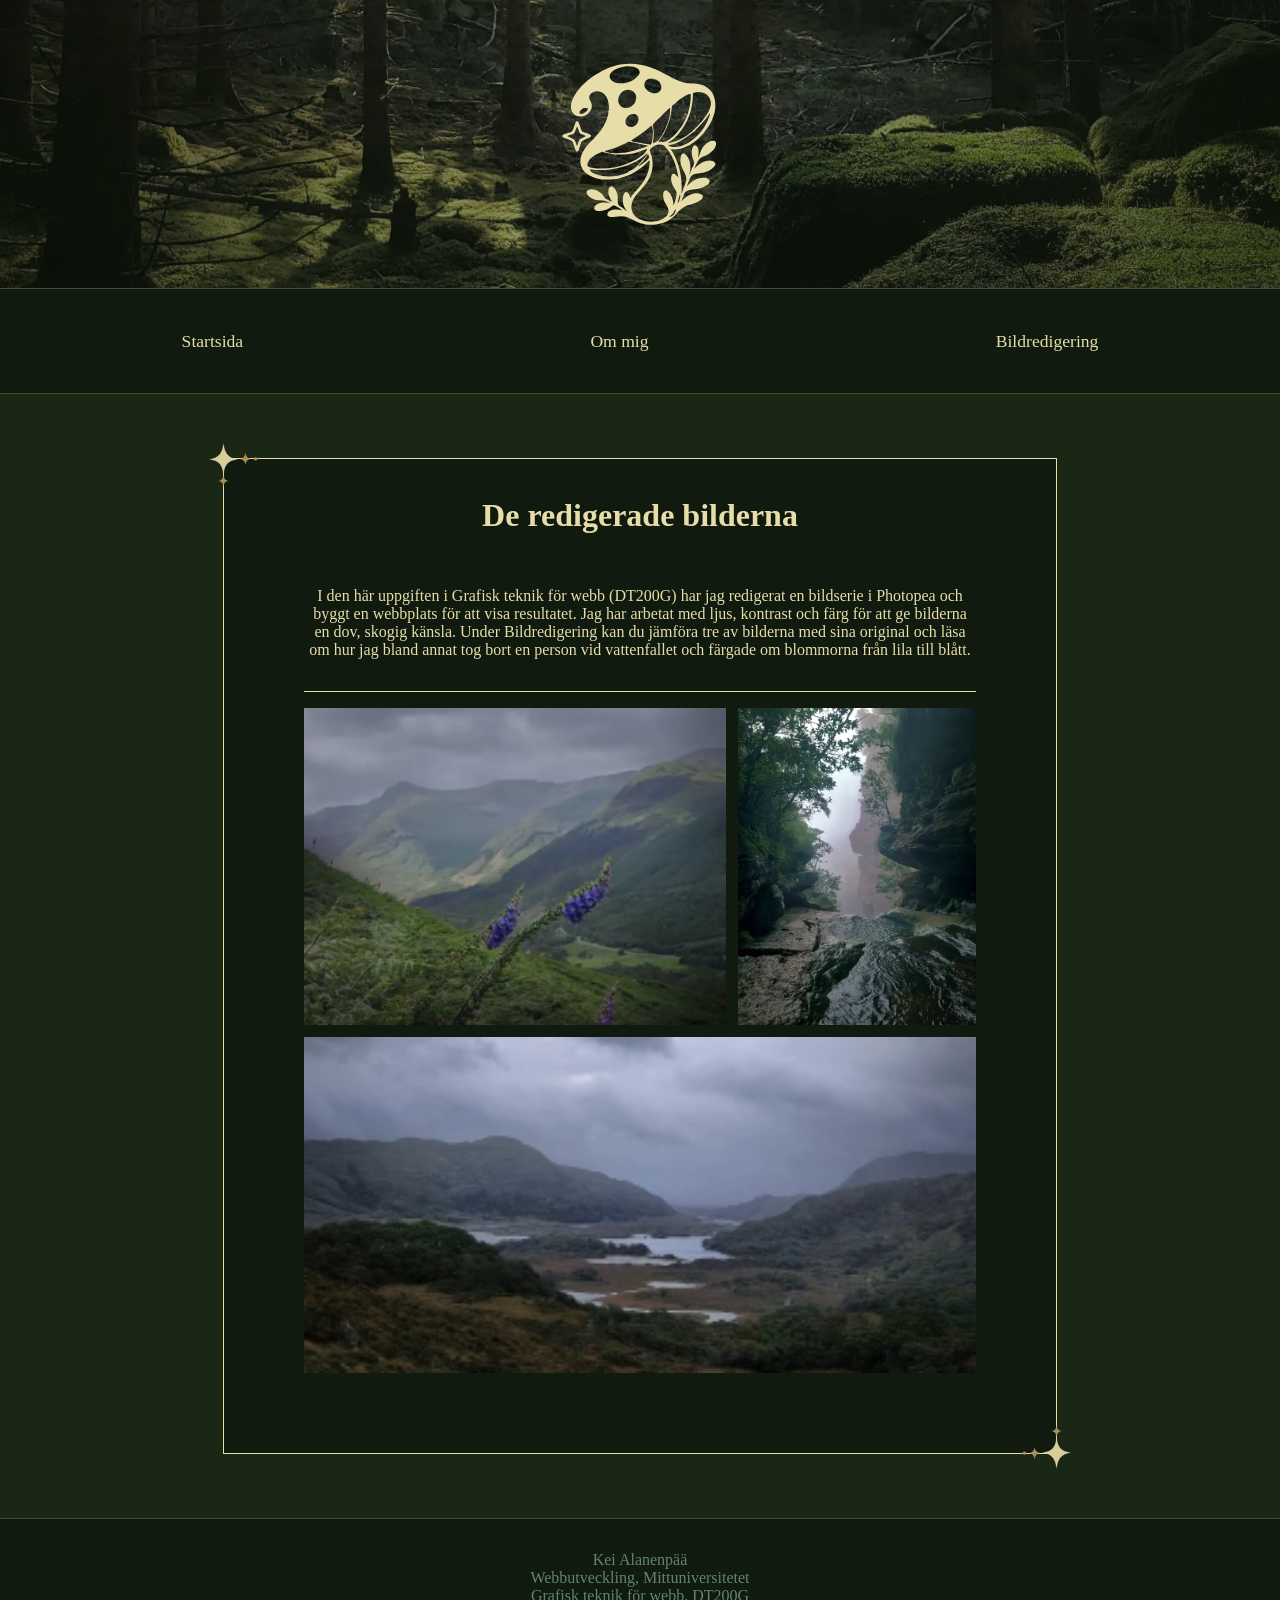
<file: index.html>
<!doctype html>
<html lang="sv">
  <head>
    <meta charset="UTF-8" />
    <meta name="viewport" content="width=device-width, initial-scale=1.0" />
    <title>Startsida</title>
    <link rel="stylesheet" href="styles.css" />
    <link rel="icon" href="images/favicon.ico" sizes="16x16" />
    <link rel="icon" href="images/favicon.png" type="image/png" sizes="32x32" />
  </head>

  <body>
    <header>
      <div class="header-content">
        <img class="svamp-logo" src="images/logo-svamp.svg" alt="" />

        <picture>
          <source
            srcset="
              bilder-Webp/header/header-600w.webp   600w,
              bilder-Webp/header/header-1200w.webp 1200w,
              bilder-Webp/header/header-1800w.webp 1800w
            "
            type="image/webp"
            sizes="100vw"
          />

          <img
            class="header-image"
            src="images/header.png"
            alt=""
            fetchpriority="high"
          />
        </picture>
      </div>

      <nav>
        <ul>
          <li><a href="index.html" aria-current="page">Startsida</a></li>
          <li><a href="om-mig.html">Om mig</a></li>
          <li><a href="bildredigering.html">Bildredigering</a></li>
        </ul>
      </nav>
    </header>

    <main>
      <div class="redigerade-bilder">
        <picture class="horn-dekoration horn-uppe">
          <source
            srcset="
              bilder-Webp/sparkles/sparkles-corner-96w.webp   96w,
              bilder-Webp/sparkles/sparkles-corner-192w.webp 192w,
              bilder-Webp/sparkles/sparkles-corner-288w.webp 288w
            "
            sizes="96px"
          />

          <img
            class="sparkles-corner"
            src="images/sparkles-corner.png"
            alt=""
          />
        </picture>

        <h1>De redigerade bilderna</h1>

        <p>
          I den här uppgiften i Grafisk teknik för webb (DT200G) har jag
          redigerat en bildserie i Photopea och byggt en webbplats för att visa
          resultatet. Jag har arbetat med ljus, kontrast och färg för att ge
          bilderna en dov, skogig känsla. Under Bildredigering kan du jämföra
          tre av bilderna med sina original och läsa om hur jag bland annat tog
          bort en person vid vattenfallet och färgade om blommorna från lila
          till blått.
        </p>

        <hr />

        <div class="startsida-galleri">
          <picture>
            <source
              srcset="
                bilder-Webp/bildserie001/bildserie001-edited-300w.webp   300w,
                bilder-Webp/bildserie001/bildserie001-edited-600w.webp   600w,
                bilder-Webp/bildserie001/bildserie001-edited-1200w.webp 1200w,
                bilder-Webp/bildserie001/bildserie001-edited-1800w.webp 1800w
              "
              type="image/webp"
              sizes="300px"
            />
            <img
              src="images/bildserie001-edited.jpg"
              alt="Blå blommor i förgrunden med en grön bergsdal bakom"
            />
          </picture>

          <picture>
            <source
              srcset="
                bilder-Webp/bildserie017/bildserie017-edited-300w.webp   300w,
                bilder-Webp/bildserie017/bildserie017-edited-600w.webp   600w,
                bilder-Webp/bildserie017/bildserie017-edited-1200w.webp 1200w,
                bilder-Webp/bildserie017/bildserie017-edited-1800w.webp 1800w
              "
              type="image/webp"
              sizes="300px"
            />
            <img
              src="images/bildserie017-edited.jpg"
              alt="Våta klippor och träd vid ett vattenfall i dimma"
            />
          </picture>
          <picture>
            <source
              srcset="
                bilder-Webp/bildserie004/bildserie004-edited-300w.webp   300w,
                bilder-Webp/bildserie004/bildserie004-edited-600w.webp   600w,
                bilder-Webp/bildserie004/bildserie004-edited-1200w.webp 1200w,
                bilder-Webp/bildserie004/bildserie004-edited-1800w.webp 1800w
              "
              type="image/webp"
              sizes="300px"
            />
            <img
              src="images/bildserie004-edited.jpg"
              alt="Sjöar mellan berg under en molnig himmel"
            />
          </picture>
        </div>
        <picture class="horn-dekoration horn-nere">
          <source
            srcset="
              bilder-Webp/sparkles/sparkles-corner-96w.webp   96w,
              bilder-Webp/sparkles/sparkles-corner-192w.webp 192w,
              bilder-Webp/sparkles/sparkles-corner-288w.webp 288w
            "
            sizes="96px"
          />

          <img
            class="sparkles-corner-2"
            src="images/sparkles-corner.png"
            alt=""
          />
        </picture>
      </div>
    </main>

    <footer>
      <p>
        Kei Alanenpää<br />
        Webbutveckling, Mittuniversitetet<br />
        Grafisk teknik för webb, DT200G
      </p>
    </footer>
  </body>
</html>
</file>
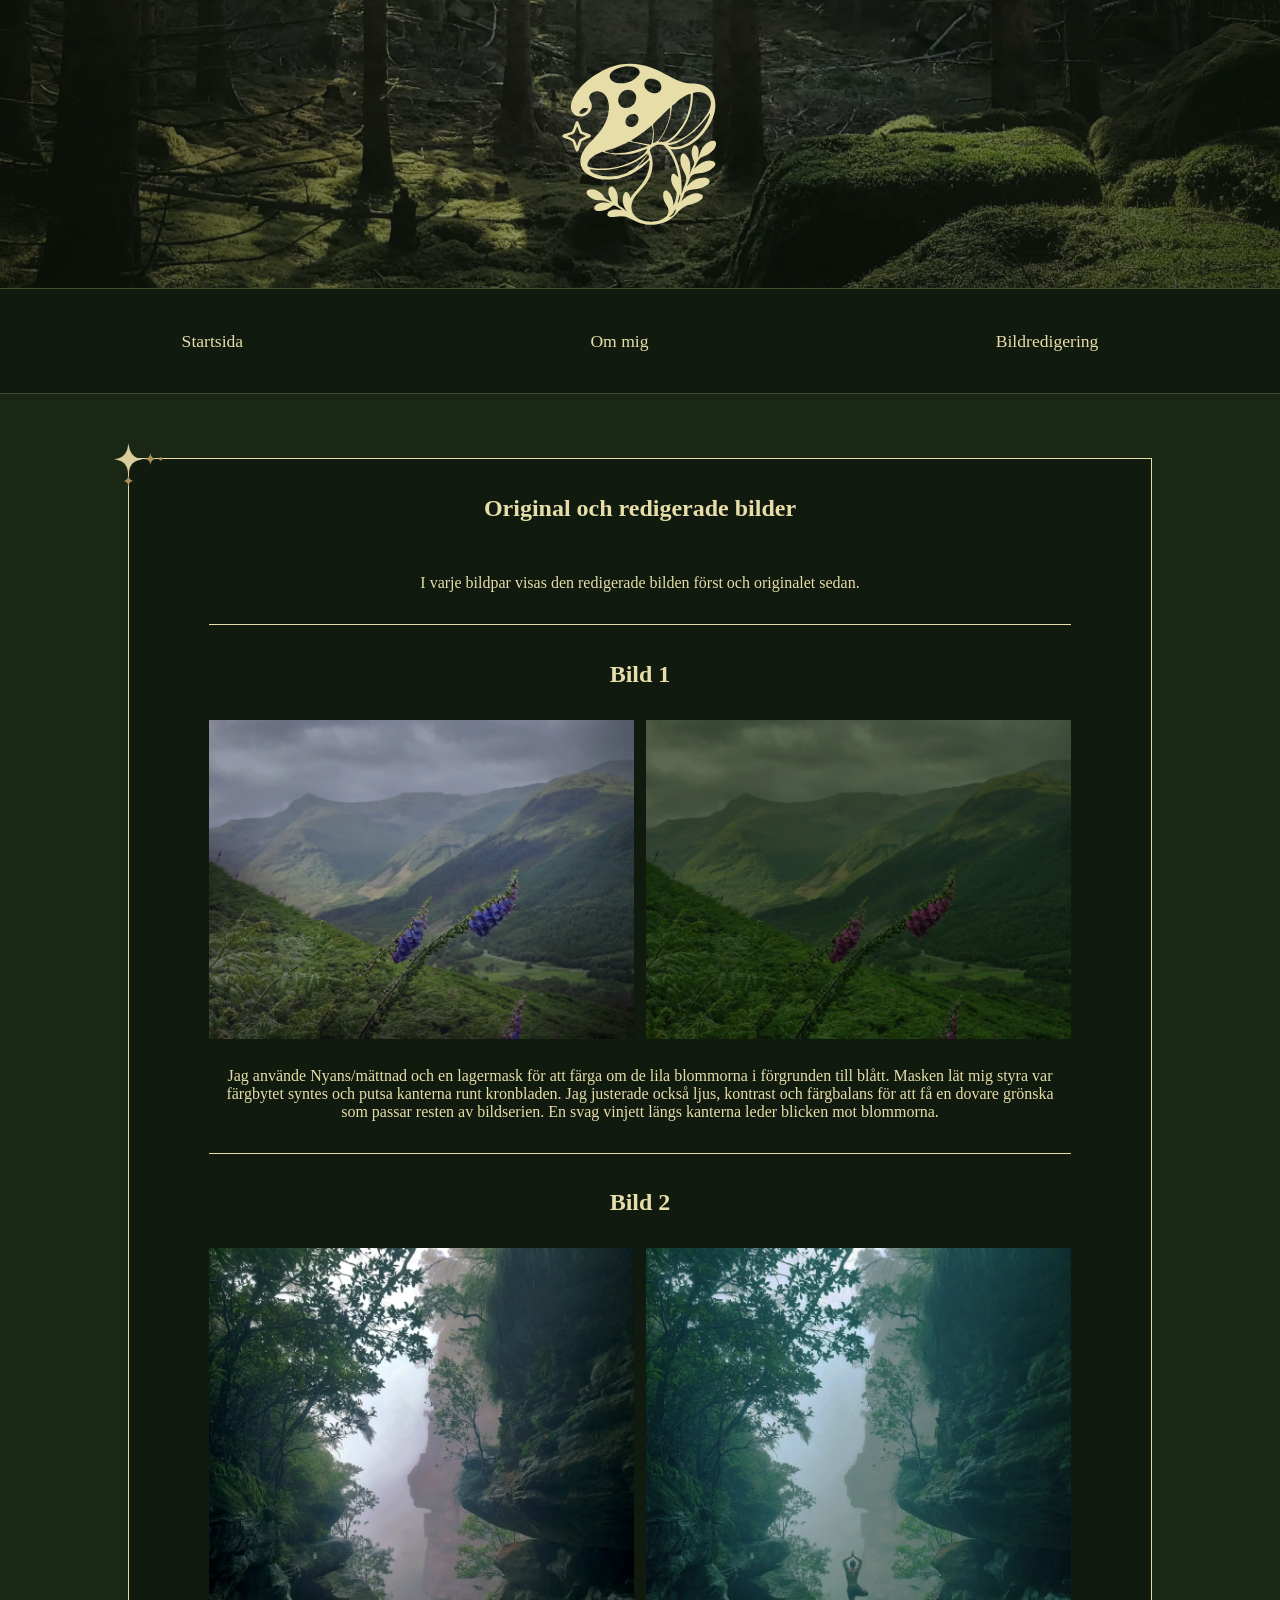
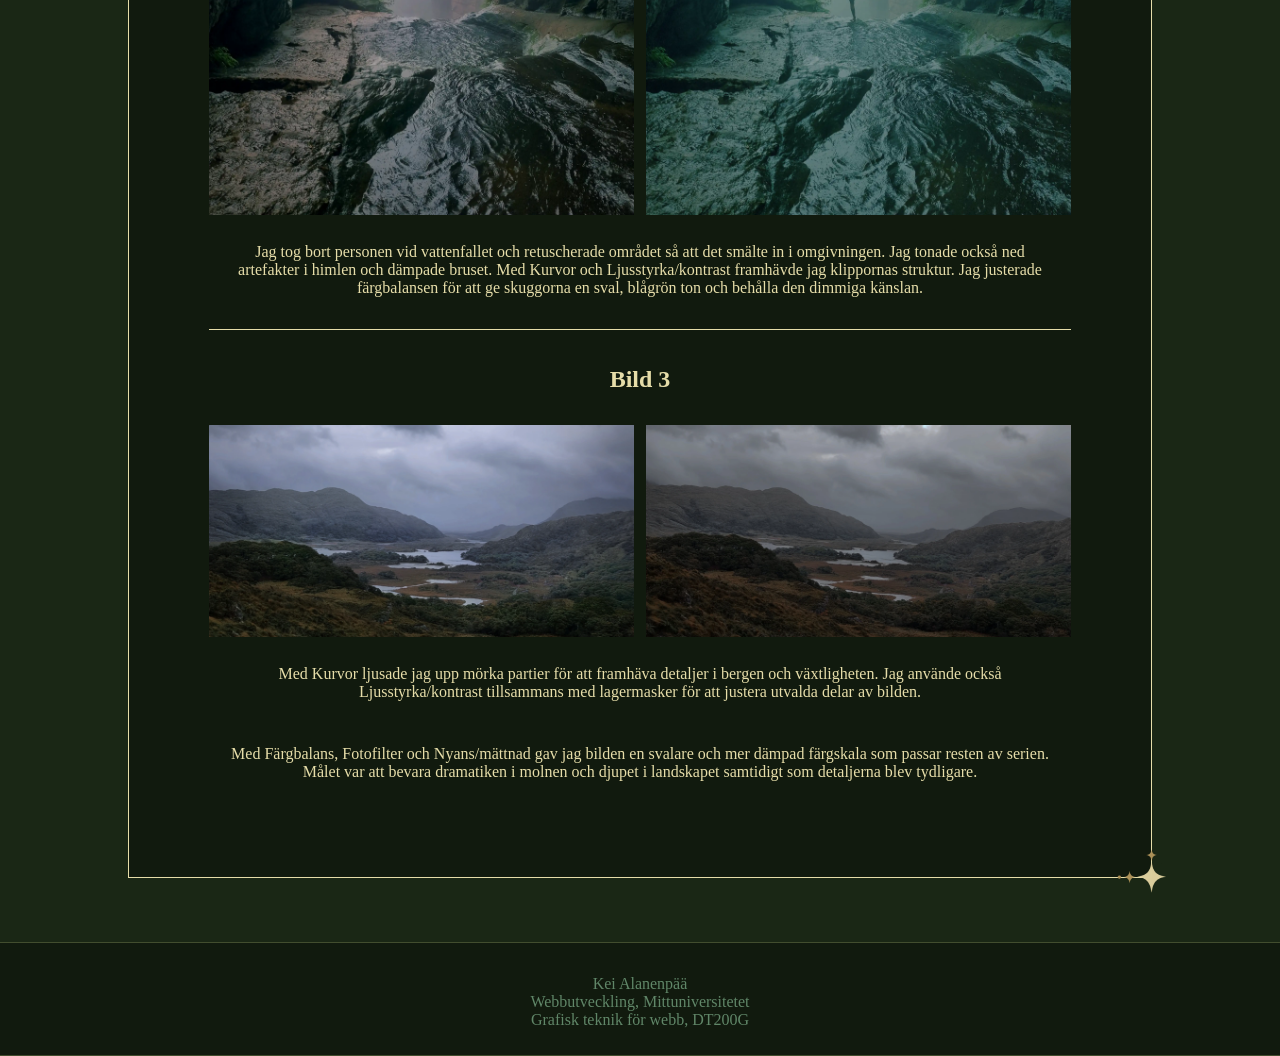
<file: bildredigering.html>
<!doctype html>
<html lang="sv">
  <head>
    <meta charset="UTF-8" />
    <meta name="viewport" content="width=device-width, initial-scale=1.0" />
    <title>Bildredigering</title>
    <link rel="stylesheet" href="styles.css" />
    <link rel="icon" href="images/favicon.ico" sizes="16x16" />
    <link rel="icon" href="images/favicon.png" type="image/png" sizes="32x32" />
  </head>

  <body>
    <header>
      <div class="header-content">
        <img class="svamp-logo" src="images/logo-svamp.svg" alt="" />

        <picture>
          <source
            srcset="
              bilder-Webp/header/header-600w.webp   600w,
              bilder-Webp/header/header-1200w.webp 1200w,
              bilder-Webp/header/header-1800w.webp 1800w
            "
            type="image/webp"
            sizes="100vw"
          />

          <img
            class="header-image"
            src="images/header.png"
            alt=""
            fetchpriority="high"
          />
        </picture>
      </div>

      <nav>
        <ul>
          <li><a href="index.html">Startsida</a></li>
          <li><a href="om-mig.html">Om mig</a></li>
          <li>
            <a href="bildredigering.html" aria-current="page">Bildredigering</a>
          </li>
        </ul>
      </nav>
    </header>

    <main>
      <article class="redigerade-bilder bildjamforelse">
        <picture class="horn-dekoration horn-uppe">
          <source
            srcset="
              bilder-Webp/sparkles/sparkles-corner-96w.webp   96w,
              bilder-Webp/sparkles/sparkles-corner-192w.webp 192w,
              bilder-Webp/sparkles/sparkles-corner-288w.webp 288w
            "
            sizes="96px"
          />

          <img
            class="sparkles-corner"
            src="images/sparkles-corner.png"
            alt=""
          />
        </picture>

        <h1>Original och redigerade bilder</h1>
        <p>
          I varje bildpar visas den redigerade bilden först och originalet
          sedan.
        </p>

        <hr />

        <div class="bild-grupp-1">
          <h2>Bild 1</h2>
          <picture>
            <source
              srcset="
                bilder-Webp/bildserie001/bildserie001-edited-600w.webp   600w,
                bilder-Webp/bildserie001/bildserie001-edited-1200w.webp 1200w,
                bilder-Webp/bildserie001/bildserie001-edited-1800w.webp 1800w
              "
              type="image/webp"
            />

            <img
              src="images/bildserie001-edited.jpg"
              alt="Redigerad bild med blå blommor framför en bergsdal"
              sizes="(min-width: 384px) 320px, 100vw"
              alt="Blommor på kulle med berg i bakgrunden"
              width="600"
              height="1096"
              fetchpriority="high"
            />
          </picture>

          <picture>
            <source
              srcset="
                bilder-Webp/bildserie001/bildserie001-600w.webp   600w,
                bilder-Webp/bildserie001/bildserie001-1200w.webp 1200w,
                bilder-Webp/bildserie001/bildserie001-1800w.webp 1800w
              "
              type="image/webp"
            />
            <img
              src="images/bildserie001.jpg"
              alt="Originalbild med lila blommor framför en bergsdal"
            />
          </picture>

          <p>
            Jag använde Nyans/mättnad och en lagermask för att färga om de lila
            blommorna i förgrunden till blått. Masken lät mig styra var
            färgbytet syntes och putsa kanterna runt kronbladen. Jag justerade
            också ljus, kontrast och färgbalans för att få en dovare grönska som
            passar resten av bildserien. En svag vinjett längs kanterna leder
            blicken mot blommorna.
          </p>
        </div>

        <hr />

        <div class="bild-grupp-2">
          <h2>Bild 2</h2>
          <picture>
            <source
              srcset="
                bilder-Webp/bildserie017/bildserie017-edited-600w.webp   600w,
                bilder-Webp/bildserie017/bildserie017-edited-1200w.webp 1200w,
                bilder-Webp/bildserie017/bildserie017-edited-1800w.webp 1800w
              "
              type="image/webp"
            />
            <img
              src="images/bildserie017-edited.jpg"
              alt="Våta klippor och träd vid ett vattenfall i dimma"
            />
          </picture>
          <picture>
            <source
              srcset="
                bilder-Webp/bildserie017/bildserie017-600w.webp   600w,
                bilder-Webp/bildserie017/bildserie017-1200w.webp 1200w,
                bilder-Webp/bildserie017/bildserie017-1800w.webp 1800w
              "
              type="image/webp"
            />
            <img
              src="images/bildserie017.jpg"
              alt="Våta klippor och träd vid ett vattenfall i dimma"
            />
          </picture>

          <p>
            Jag tog bort personen vid vattenfallet och retuscherade området så
            att det smälte in i omgivningen. Jag tonade också ned artefakter i
            himlen och dämpade bruset. Med Kurvor och Ljusstyrka/kontrast
            framhävde jag klippornas struktur. Jag justerade färgbalansen för
            att ge skuggorna en sval, blågrön ton och behålla den dimmiga
            känslan.
          </p>
        </div>

        <hr />

        <div class="bild-grupp-3">
          <h2>Bild 3</h2>
          <picture>
            <source
              srcset="
                bilder-Webp/bildserie004/bildserie004-edited-600w.webp   600w,
                bilder-Webp/bildserie004/bildserie004-edited-1200w.webp 1200w,
                bilder-Webp/bildserie004/bildserie004-edited-1800w.webp 1800w
              "
              type="image/webp"
            />
            <img
              src="images/bildserie004-edited.jpg"
              loading="lazy"
              alt="Redigerad bild av sjöar och berg i svala, dämpade toner"
            />
          </picture>

          <picture>
            <source
              srcset="
                bilder-Webp/bildserie004/bildserie004-600w.webp   600w,
                bilder-Webp/bildserie004/bildserie004-1200w.webp 1200w,
                bilder-Webp/bildserie004/bildserie004-1800w.webp 1800w
              "
              type="image/webp"
            />
            <img
              src="images/bildserie004.jpg"
              loading="lazy"
              alt="Originalbild av sjöar mellan berg under en molnig himmel"
            />
          </picture>

          <p>
            Med Kurvor ljusade jag upp mörka partier för att framhäva detaljer i
            bergen och växtligheten. Jag använde också Ljusstyrka/kontrast
            tillsammans med lagermasker för att justera utvalda delar av bilden.
          </p>
          <p>
            Med Färgbalans, Fotofilter och Nyans/mättnad gav jag bilden en
            svalare och mer dämpad färgskala som passar resten av serien. Målet
            var att bevara dramatiken i molnen och djupet i landskapet samtidigt
            som detaljerna blev tydligare.
          </p>
        </div>

        <picture class="horn-dekoration horn-nere">
          <source
            srcset="
              bilder-Webp/sparkles/sparkles-corner-96w.webp   96w,
              bilder-Webp/sparkles/sparkles-corner-192w.webp 192w,
              bilder-Webp/sparkles/sparkles-corner-288w.webp 288w
            "
            sizes="96px"
          />

          <img
            class="sparkles-corner-2"
            src="images/sparkles-corner.png"
            alt=""
          />
        </picture>
      </article>
    </main>

    <footer>
      <p>
        Kei Alanenpää<br />
        Webbutveckling, Mittuniversitetet<br />
        Grafisk teknik för webb, DT200G
      </p>
    </footer>
  </body>
</html>
</file>
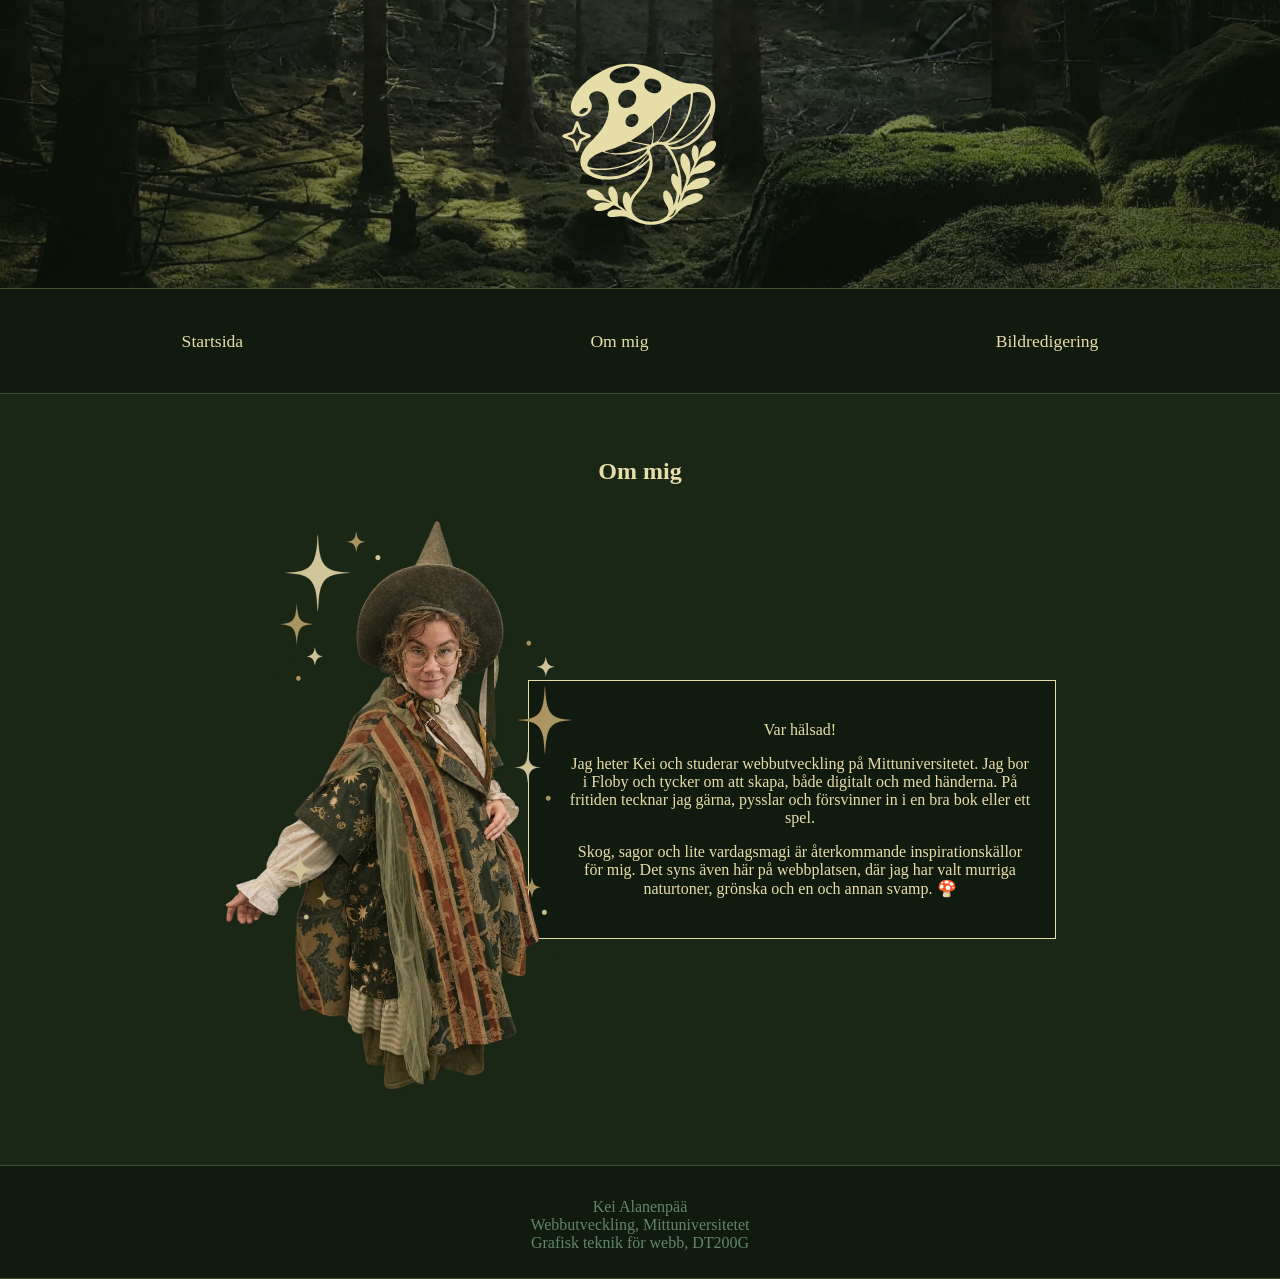
<file: om-mig.html>
<!doctype html>
<html lang="sv">
  <head>
    <meta charset="UTF-8" />
    <meta name="viewport" content="width=device-width, initial-scale=1.0" />
    <title>Om mig</title>
    <link rel="stylesheet" href="styles.css" />
    <link rel="icon" href="images/favicon.ico" sizes="16x16" />
    <link rel="icon" href="images/favicon.png" type="image/png" sizes="32x32" />
  </head>

  <body>
    <header>
      <div class="header-content">
        <img class="svamp-logo" src="images/logo-svamp.svg" alt="" />

        <picture>
          <source
            srcset="
              bilder-Webp/header/header-600w.webp   600w,
              bilder-Webp/header/header-1200w.webp 1200w,
              bilder-Webp/header/header-1800w.webp 1800w
            "
            type="image/webp"
            sizes="100vw"
          />

          <img
            class="header-image"
            src="images/header.png"
            alt=""
            fetchpriority="high"
          />
        </picture>
      </div>

      <nav>
        <ul>
          <li><a href="index.html">Startsida</a></li>
          <li><a href="om-mig.html" aria-current="page">Om mig</a></li>
          <li><a href="bildredigering.html">Bildredigering</a></li>
        </ul>
      </nav>
    </header>

    <main>
      <article class="om-mig-container">
        <h1>Om mig</h1>

        <div class="om-mig-portratt">
          <picture>
            <source
              srcset="
                bilder-Webp/portrait/portrait3-320w.webp   320w,
                bilder-Webp/portrait/portrait3-600w.webp   600w,
                bilder-Webp/portrait/portrait3-928w.webp   928w,
                bilder-Webp/portrait/portrait3-1200w.webp 1200w
              "
              type="image/webp"
              sizes="(min-width: 384px) 320px, 100vw"
            />
            <img
              class="om-mig-image"
              src="images/portrait3.png"
              srcset="images/portrait3.png"
              alt="Porträtt av Kei"
              width="600"
              height="1096"
              fetchpriority="high"
            />
          </picture>

          <picture>
            <source
              srcset="
                bilder-Webp/sparkles/sparkles-320w.webp 320w,
                bilder-Webp/sparkles/sparkles-640w.webp 640w,
                bilder-Webp/sparkles/sparkles-960w.webp 960w
              "
              type="image/webp"
              sizes="320px"
            />
            <img
              class="om-mig-sparkles"
              src="images/sparkles.png"
              alt=""
              width="320"
              height="465"
            />
          </picture>
        </div>

        <div class="om-mig-text">
          <p>Var hälsad!</p>
          <p>
            Jag heter Kei och studerar webbutveckling på Mittuniversitetet. Jag
            bor i Floby och tycker om att skapa, både digitalt och med händerna.
            På fritiden tecknar jag gärna, pysslar och försvinner in i en bra
            bok eller ett spel.
          </p>
          <p>
            Skog, sagor och lite vardagsmagi är återkommande inspirationskällor
            för mig. Det syns även här på webbplatsen, där jag har valt murriga
            naturtoner, grönska och en och annan svamp. 🍄
          </p>
        </div>
      </article>
    </main>

    <footer>
      <p>
        Kei Alanenpää<br />
        Webbutveckling, Mittuniversitetet<br />
        Grafisk teknik för webb, DT200G
      </p>
    </footer>
  </body>
</html>
</file>
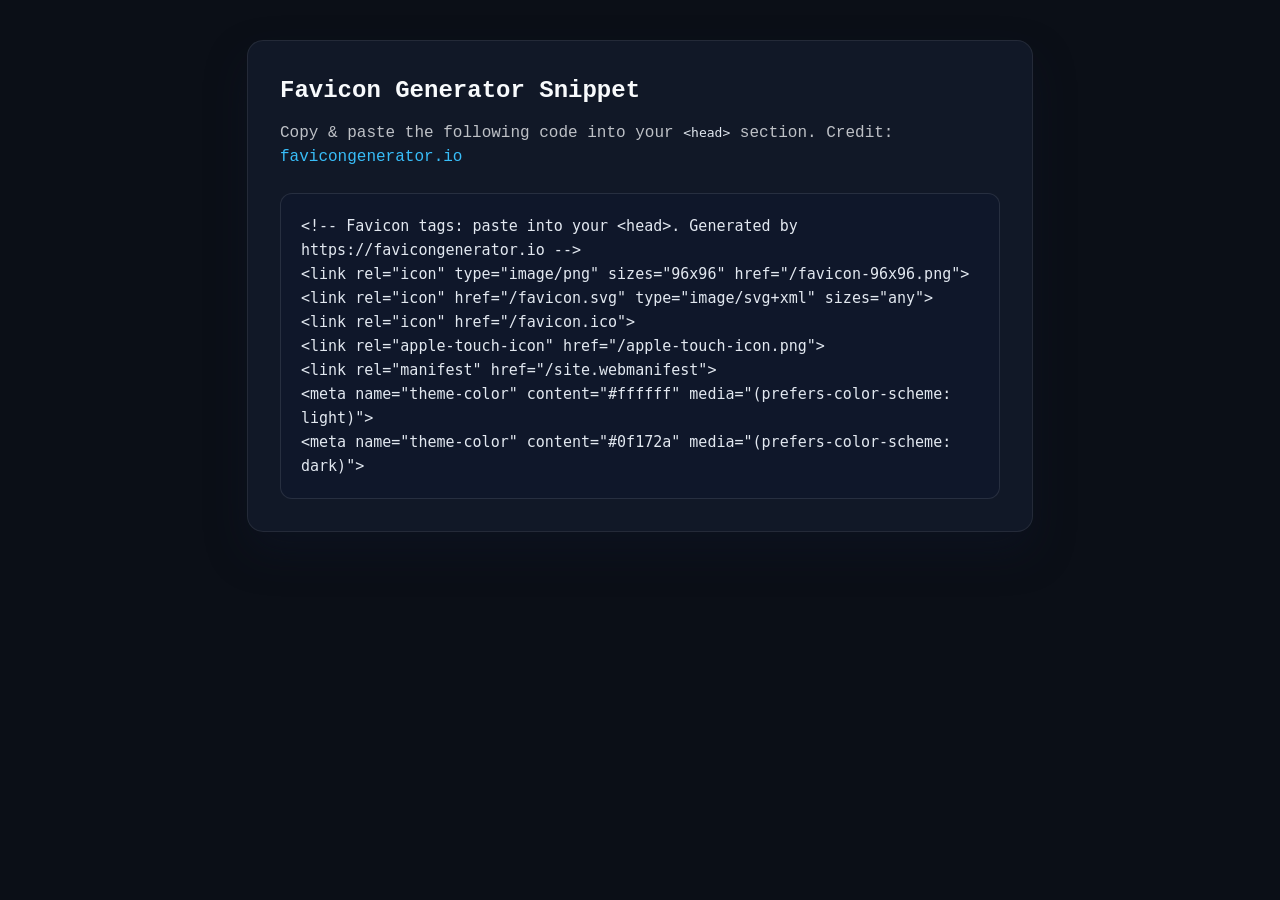
<file: images/favicon-code.html>
<!doctype html>
<html lang="en">
<head>
  <meta charset="utf-8">
  <title>Favicon Generator Snippet</title>
  <style>
    :root {
      font-family: ui-monospace, SFMono-Regular, Consolas, 'Liberation Mono', Menlo, monospace;
      background: #0b0f17;
      color: #f8fafc;
      line-height: 1.5;
    }
    body {
      margin: 0;
      padding: 2.5rem 1.25rem 3rem;
      display: flex;
      justify-content: center;
    }
    main {
      max-width: 720px;
      width: 100%;
      background: #111827;
      border: 1px solid rgba(248, 250, 252, 0.08);
      border-radius: 16px;
      padding: 2rem;
      box-shadow: 0 20px 40px rgba(15, 23, 42, 0.4);
    }
    h1 {
      margin: 0 0 0.75rem;
      font-size: 1.5rem;
      font-weight: 600;
    }
    p {
      margin: 0 0 1.5rem;
      color: rgba(248, 250, 252, 0.75);
    }
    pre {
      margin: 0;
      background: #0f172a;
      border-radius: 12px;
      padding: 1.25rem;
      border: 1px solid rgba(248, 250, 252, 0.1);
      overflow-x: auto;
      font-size: 0.9375rem;
      line-height: 1.6;
      white-space: pre-wrap;
    }
    code {
      color: #e2e8f0;
    }
    a {
      color: #38bdf8;
      text-decoration: none;
    }
    a:hover {
      text-decoration: underline;
    }
  </style>
</head>
<body>
  <main>
    <h1>Favicon Generator Snippet</h1>
    <p>Copy &amp; paste the following code into your <code>&lt;head&gt;</code> section. Credit: <a href="https://favicongenerator.io" target="_blank" rel="noopener noreferrer">favicongenerator.io</a></p>
    <pre><code>&lt;!-- Favicon tags: paste into your &lt;head&gt;. Generated by https://favicongenerator.io --&gt;
&lt;link rel=&quot;icon&quot; type=&quot;image/png&quot; sizes=&quot;96x96&quot; href=&quot;/favicon-96x96.png&quot;&gt;
&lt;link rel=&quot;icon&quot; href=&quot;/favicon.svg&quot; type=&quot;image/svg+xml&quot; sizes=&quot;any&quot;&gt;
&lt;link rel=&quot;icon&quot; href=&quot;/favicon.ico&quot;&gt;
&lt;link rel=&quot;apple-touch-icon&quot; href=&quot;/apple-touch-icon.png&quot;&gt;
&lt;link rel=&quot;manifest&quot; href=&quot;/site.webmanifest&quot;&gt;
&lt;meta name=&quot;theme-color&quot; content=&quot;#ffffff&quot; media=&quot;(prefers-color-scheme: light)&quot;&gt;
&lt;meta name=&quot;theme-color&quot; content=&quot;#0f172a&quot; media=&quot;(prefers-color-scheme: dark)&quot;&gt;
</code></pre>
  </main>
</body>
</html>
</file>
<file: styles.css>
/* GEMENSAMT */

* {
  font-family: Georgia, "Times New Roman", Times, serif;
}

body {
  background-color: #1a2715;
  margin: 0;
  padding: 0;
  color: #e6dda9;
}

header {
  position: relative;
}

.header-content {
  position: relative;
}

.header-image {
  display: block;
  width: 100%;
  height: auto;
  opacity: 60%;
  border-radius: 0;
}

.svamp-logo {
  position: absolute;
  top: 20px;
  left: 50%;
  transform: translateX(-50%);
  width: 100px;
  height: auto;
  opacity: 1;
  z-index: 1;
}

nav {
  border-block: 1px solid #424d2e;
  background-color: #111a0e;
}

nav ul,
nav li,
nav a {
  display: flex;
  flex-direction: row;
  justify-content: space-around;
  align-items: center;
  text-decoration: none;
  list-style-type: none;
  padding: 0.5rem;
  font-size: 1.1rem;
  color: #e6dda9;
}

h1 {
  text-align: center;
}

main {
  max-width: 64rem;
  margin-inline: auto;
  margin-top: 2rem;
  padding-block-start: 2rem;
  padding-inline: 2rem;
}

footer {
  display: block;
  width: auto;
  height: 5rem;
  background-color: #111a0e;
  margin-top: 4rem;
  padding-block: 1rem;
  color: #608668;
  border-block: 1px solid #424d2e;
}

/* OM MIG */

.om-mig-portratt {
  position: relative;
  width: min(100%, 20rem);
  margin-inline: auto;
}

.om-mig-image {
  display: block;
  width: 100%;
  height: auto;
}

.om-mig-sparkles {
  position: absolute;
  top: -1rem;
  left: 2.4rem;
  width: 100%;
  height: auto;
  pointer-events: none;
  z-index: 1;
}

.om-mig-text {
  background-color: #111a0e;
  border: 1px solid #e6dda9;
  margin: 1rem;
  padding: 1.5rem;
}

/* STARTSIDAN OCH BILDREDIGERING */

.redigerade-bilder {
  display: grid;
  grid-template-columns: minmax(0, 1fr);
  gap: 1rem;
  background-color: #111a0e;
  border: 1px solid #e6dda9;
  padding: 0.5rem;
  max-width: 42rem;
  margin: 0;
  position: relative;
}

.redigerade-bilder > hr {
  width: 100%;
  margin: 0;
  border: 0;
  border-top: 1px solid #e6dda9;
}

.redigerade-bilder > div {
  display: grid;
  grid-template-columns: repeat(2, minmax(0, 1fr));
  gap: 0.75rem;
  align-items: start;
}

.redigerade-bilder,
h2,
p {
  grid-column: 1 / -1;
  text-align: center;
}

.redigerade-bilder > div > h3 {
  margin: 0;
}

.redigerade-bilder > div > h3,
.redigerade-bilder > div > p {
  grid-column: 1 / -1;
  text-align: center;
  padding-inline: 1rem;
}

.redigerade-bilder img {
  display: block;
  width: 100%;
  height: auto;
}

/* STARTSIDANS GALLERI */

.redigerade-bilder > .startsida-galleri {
  grid-template-columns: minmax(0, 16fr) minmax(0, 9fr);
  align-items: center;
}

.startsida-galleri > picture:last-child {
  grid-column: 1 / -1;
}

.startsida-galleri > picture {
  display: block;
  min-width: 0;
}

.startsida-galleri > picture > img {
  display: block;
  width: 100%;
  height: auto;
}


/* HÖRNSTJÄRNOR */
.redigerade-bilder > .horn-dekoration {
  position: absolute;
  width: 6rem;
  pointer-events: none;
  z-index: 1;
}

.redigerade-bilder > .horn-dekoration > img {
  display: block;
  width: 100%;
  height: auto;
}

.redigerade-bilder > .horn-uppe {
  top: -2.5rem;
  left: -2.3rem;
}

.redigerade-bilder > .horn-nere {
  bottom: -2.5rem;
  right: -2.3rem;
  transform: rotate(180deg);
}

/* BREDA SKÄRMAR */

@media screen and (min-width: 64rem) {
  .header-image {
    height: 18rem;
    object-fit: cover;
    object-position: center;
  }

  .svamp-logo {
    top: 50%;
    transform: translate(-50%, -50%);
    width: 170px;
  }

  .om-mig-container {
    display: grid;
    grid-template-columns: 20rem minmax(0, 1fr);
    align-items: center;
    max-width: 52rem;
    margin-inline: auto;
  }

  .om-mig-container > h1 {
    grid-column: 1 / -1;
    margin: 0 0 2rem;
    text-align: center;
  }

  .om-mig-portratt {
    z-index: 1;
  }

  .om-mig-text {
    margin: 0 0 0 -1rem;
    padding-left: 2.5rem;
  }

  .redigerade-bilder {
    margin-inline: auto;
    padding: 1rem 5rem 5rem;
  }

  .redigerade-bilder.bildjamforelse {
    max-width: 56rem;
  }
}

/* SMALA SKÄRMAR */

@media screen and (max-width: 36rem) {
  .redigerade-bilder > div {
    grid-template-columns: minmax(0, 1fr);
  }

  .redigerade-bilder > .startsida-galleri {
    gap: 0.5rem;
  }

  nav ul {
    flex-wrap: wrap;
  }

  .svamp-logo {
    top: 50%;
    transform: translate(-50%, -50%);
  }

  .om-mig-container > h1 {
    position: relative;
    top: -2rem;
  }

  .om-mig-image {
    left: -1rem;
  }

  .om-mig-sparkles {
    left: 1rem;
  }
}
</file>
